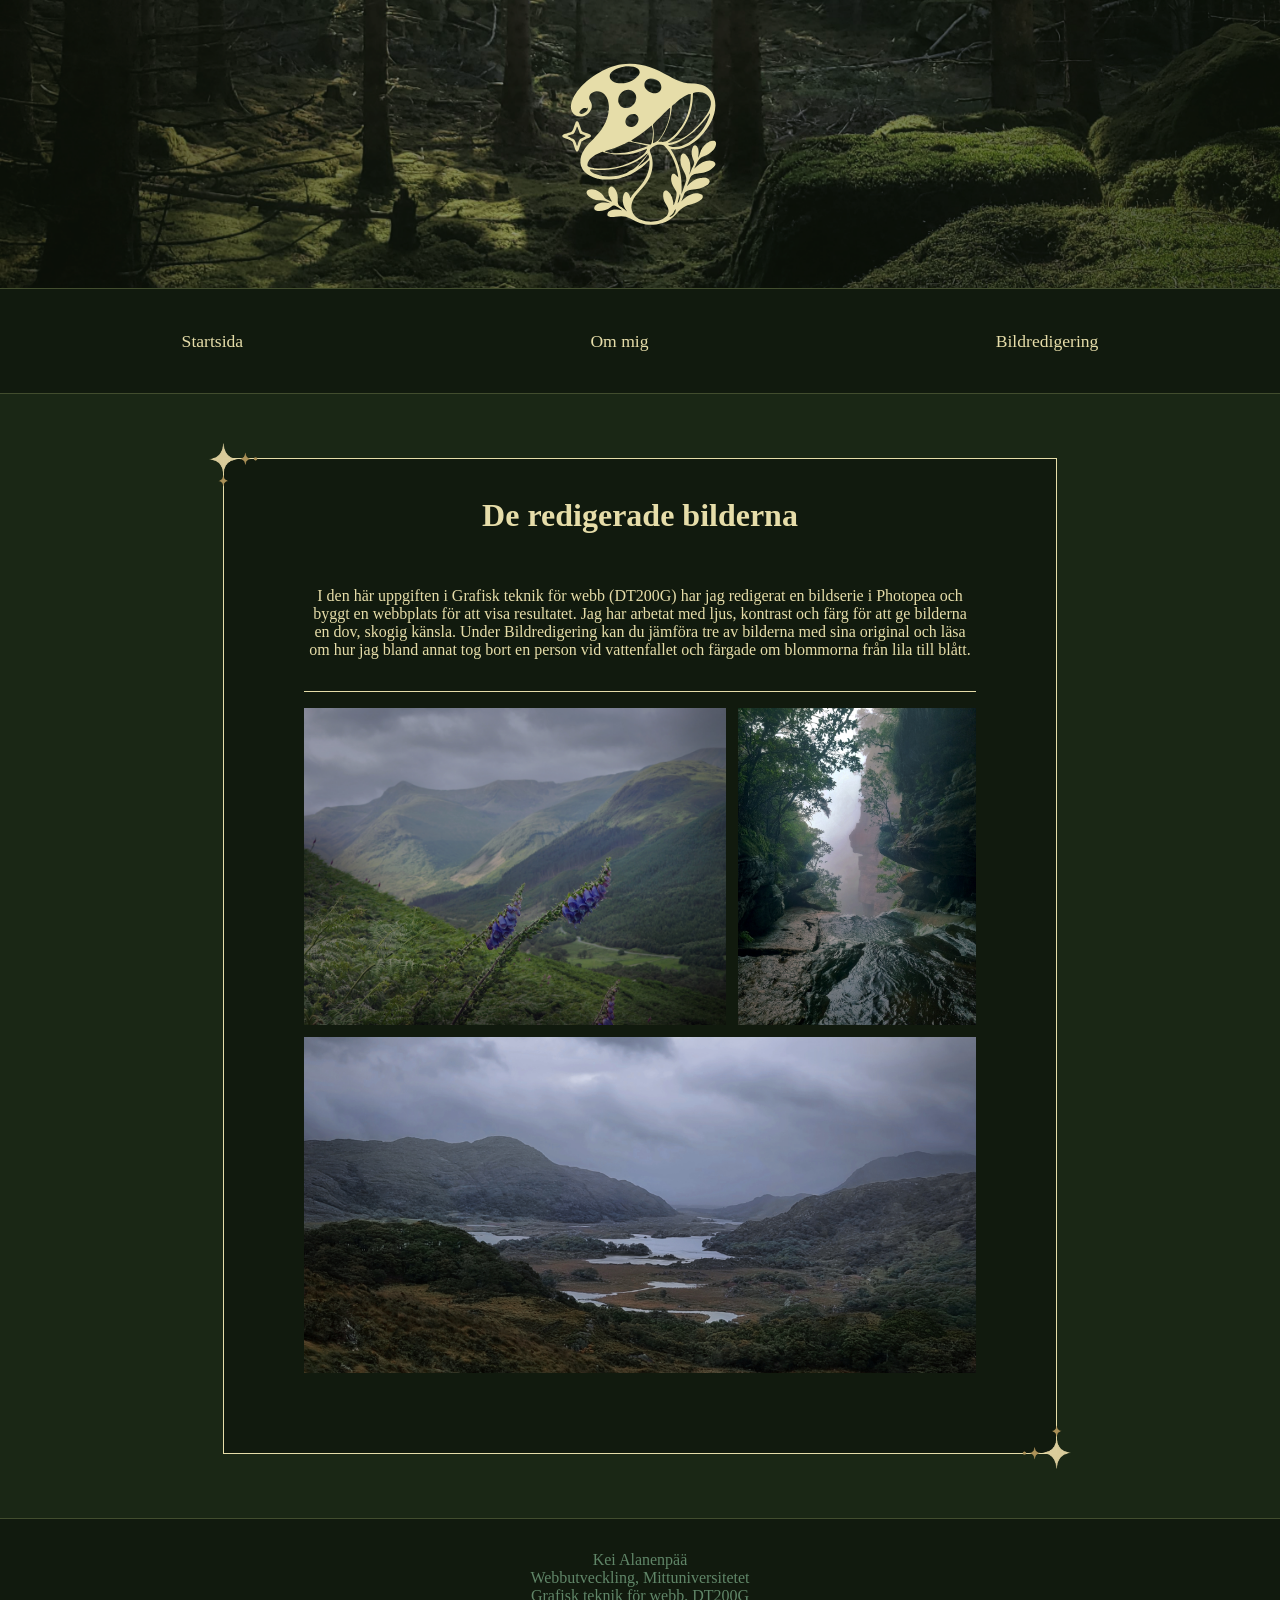
<file: index.html>
<!doctype html>
<html lang="sv">
  <head>
    <meta charset="UTF-8" />
    <meta name="viewport" content="width=device-width, initial-scale=1.0" />
    <title>Startsida</title>
    <link rel="stylesheet" href="styles.css" />
    <link rel="icon" href="images/favicon.ico" sizes="16x16" />
    <link rel="icon" href="images/favicon.png" type="image/png" sizes="32x32" />
  </head>

  <body>
    <header>
      <div class="header-content">
        <img class="svamp-logo" src="images/logo-svamp.svg" alt="" />
        <img class="header-image" src="images/header.png" alt="" />
      </div>

      <nav>
        <ul>
          <li><a href="index.html" aria-current="page">Startsida</a></li>
          <li><a href="om-mig.html">Om mig</a></li>
          <li><a href="bildredigering.html">Bildredigering</a></li>
        </ul>
      </nav>
    </header>

    <main>
      <div class="redigerade-bilder">
        <img class="sparkles-corner" src="images/sparkles-corner.png" alt="" />

        <h1>De redigerade bilderna</h1>

        <p>
          I den här uppgiften i Grafisk teknik för webb (DT200G) har jag
          redigerat en bildserie i Photopea och byggt en webbplats för att visa
          resultatet. Jag har arbetat med ljus, kontrast och färg för att ge
          bilderna en dov, skogig känsla. Under Bildredigering kan du jämföra
          tre av bilderna med sina original och läsa om hur jag bland annat tog
          bort en person vid vattenfallet och färgade om blommorna från lila
          till blått.
        </p>

        <hr />

        <div class="startsida-galleri">
          <img
            src="images/bildserie001-edited.jpg"
            alt="Blå blommor i förgrunden med en grön bergsdal bakom"
          />
          <img
            src="images/bildserie017-edited.jpg"
            alt="Våta klippor och träd vid ett vattenfall i dimma"
          />
          <img
            src="images/bildserie004-edited.jpg"
            alt="Sjöar mellan berg under en molnig himmel"
          />
        </div>

        <img
          class="sparkles-corner-2"
          src="images/sparkles-corner.png"
          alt=""
        />
      </div>
    </main>

    <footer>
      <p>
        Kei Alanenpää<br />
        Webbutveckling, Mittuniversitetet<br />
        Grafisk teknik för webb, DT200G
      </p>
    </footer>
  </body>
</html>
</file>
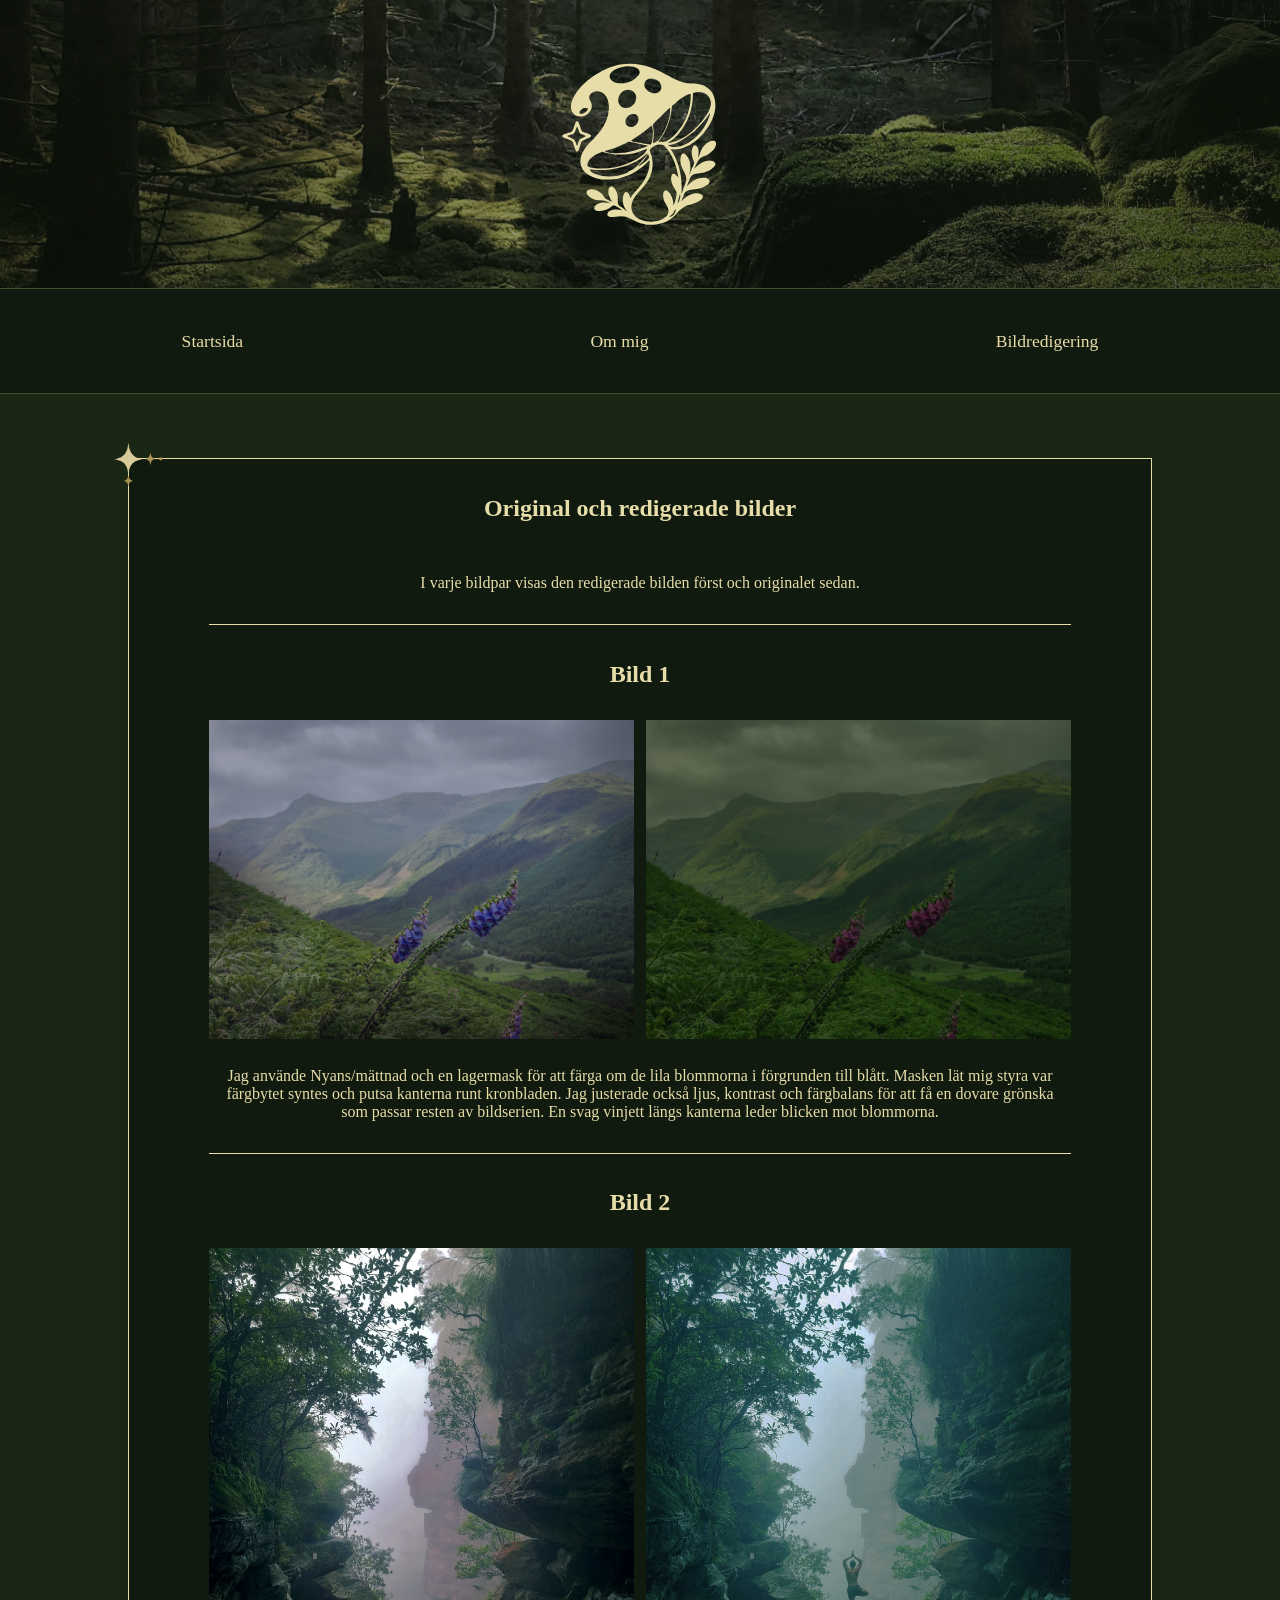
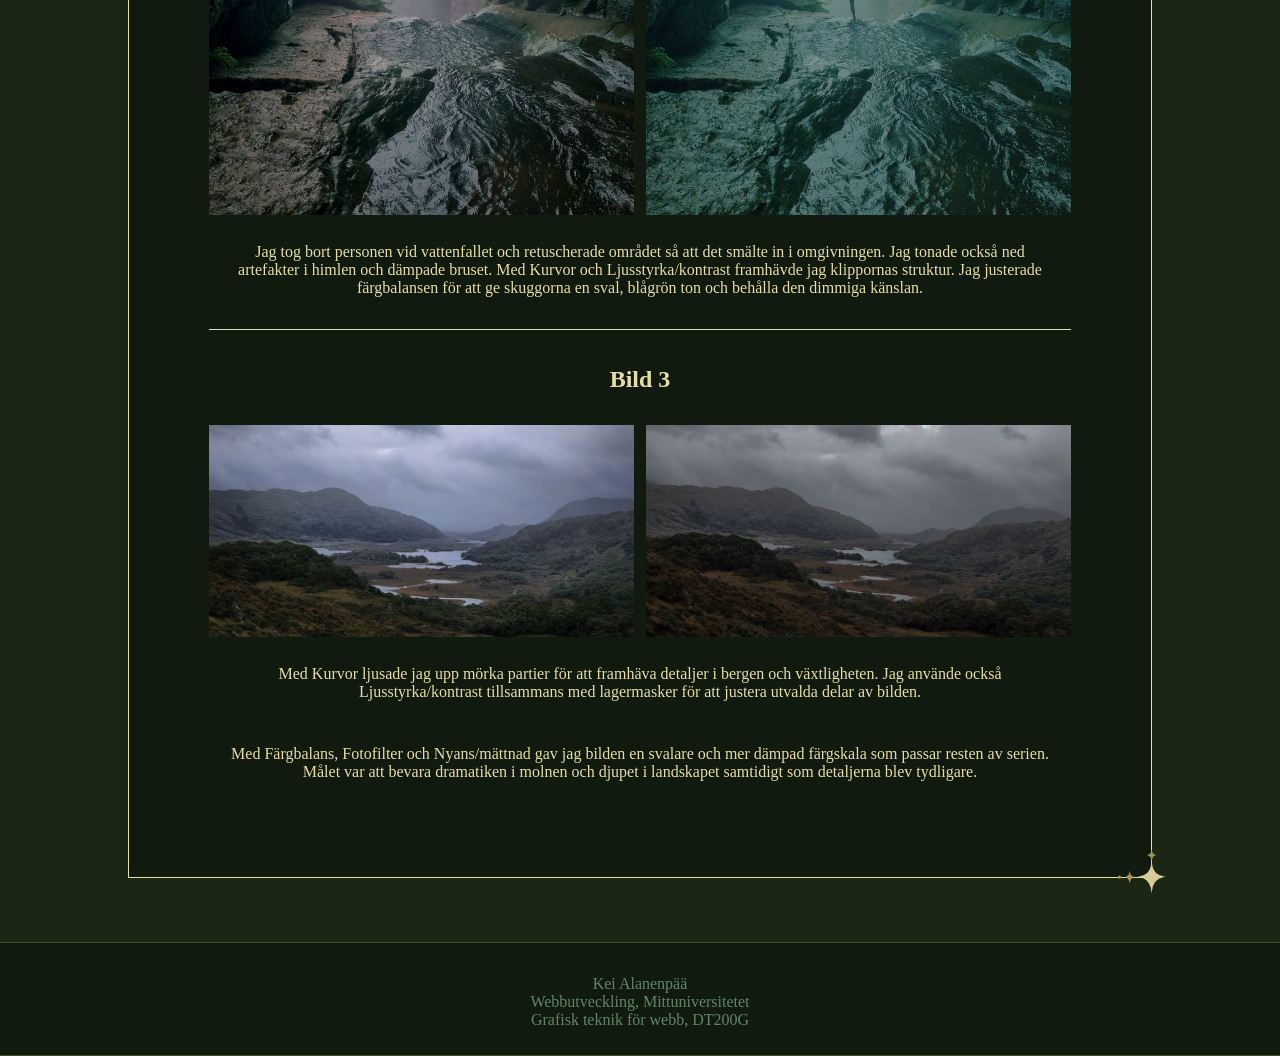
<file: bildredigering.html>
<!doctype html>
<html lang="sv">
  <head>
    <meta charset="UTF-8" />
    <meta name="viewport" content="width=device-width, initial-scale=1.0" />
    <title>Bildredigering</title>
    <link rel="stylesheet" href="styles.css" />
    <link rel="icon" href="images/favicon.ico" sizes="16x16" />
    <link rel="icon" href="images/favicon.png" type="image/png" sizes="32x32" />
  </head>

  <body>
    <header>
      <div class="header-content">
        <img class="svamp-logo" src="images/logo-svamp.svg" alt="" />
        <img class="header-image" src="images/header.png" alt="" />
      </div>

      <nav>
        <ul>
          <li><a href="index.html">Startsida</a></li>
          <li><a href="om-mig.html">Om mig</a></li>
          <li>
            <a href="bildredigering.html" aria-current="page">Bildredigering</a>
          </li>
        </ul>
      </nav>
    </header>

    <main>
      <article class="redigerade-bilder bildjamforelse">
        <img class="sparkles-corner" src="images/sparkles-corner.png" alt="" />

        <h1>Original och redigerade bilder</h1>
        <p>
          I varje bildpar visas den redigerade bilden först och originalet
          sedan.
        </p>

        <hr />

        <div class="bild-grupp-1">
          <h2>Bild 1</h2>
          <img
            src="images/bildserie001-edited.jpg"
            alt="Redigerad bild med blå blommor framför en bergsdal"
          />
          <img
            src="images/bildserie001.jpg"
            alt="Originalbild med lila blommor framför en bergsdal"
          />
          <p>
            Jag använde Nyans/mättnad och en lagermask för att färga om de lila
            blommorna i förgrunden till blått. Masken lät mig styra var
            färgbytet syntes och putsa kanterna runt kronbladen. Jag justerade
            också ljus, kontrast och färgbalans för att få en dovare grönska som
            passar resten av bildserien. En svag vinjett längs kanterna leder
            blicken mot blommorna.
          </p>
        </div>

        <hr />

        <div class="bild-grupp-2">
          <h2>Bild 2</h2>
          <img
            src="images/bildserie017-edited.jpg"
            alt="Redigerad bild av vattenfallet där personen har tagits bort"
          />
          <img
            src="images/bildserie017.jpg"
            alt="Originalbild med en person vid vattenfallet"
          />
          <p>
            Jag tog bort personen vid vattenfallet och retuscherade området så
            att det smälte in i omgivningen. Jag tonade också ned artefakter i
            himlen och dämpade bruset. Med Kurvor och Ljusstyrka/kontrast
            framhävde jag klippornas struktur. Jag justerade färgbalansen för
            att ge skuggorna en sval, blågrön ton och behålla den dimmiga
            känslan.
          </p>
        </div>

        <hr />

        <div class="bild-grupp-3">
          <h2>Bild 3</h2>
          <img
            src="images/bildserie004-edited.jpg"
            alt="Redigerad bild av sjöar och berg i svala, dämpade toner"
          />
          <img
            src="images/bildserie004.jpg"
            alt="Originalbild av sjöar mellan berg under en molnig himmel"
          />
          <p>
            Med Kurvor ljusade jag upp mörka partier för att framhäva detaljer i
            bergen och växtligheten. Jag använde också Ljusstyrka/kontrast
            tillsammans med lagermasker för att justera utvalda delar av bilden.
          </p>
          <p>
            Med Färgbalans, Fotofilter och Nyans/mättnad gav jag bilden en
            svalare och mer dämpad färgskala som passar resten av serien. Målet
            var att bevara dramatiken i molnen och djupet i landskapet samtidigt
            som detaljerna blev tydligare.
          </p>
        </div>

        <img
          class="sparkles-corner-2"
          src="images/sparkles-corner.png"
          alt=""
        />
      </article>
    </main>

    <footer>
      <p>
        Kei Alanenpää<br />
        Webbutveckling, Mittuniversitetet<br />
        Grafisk teknik för webb, DT200G
      </p>
    </footer>
  </body>
</html>
</file>
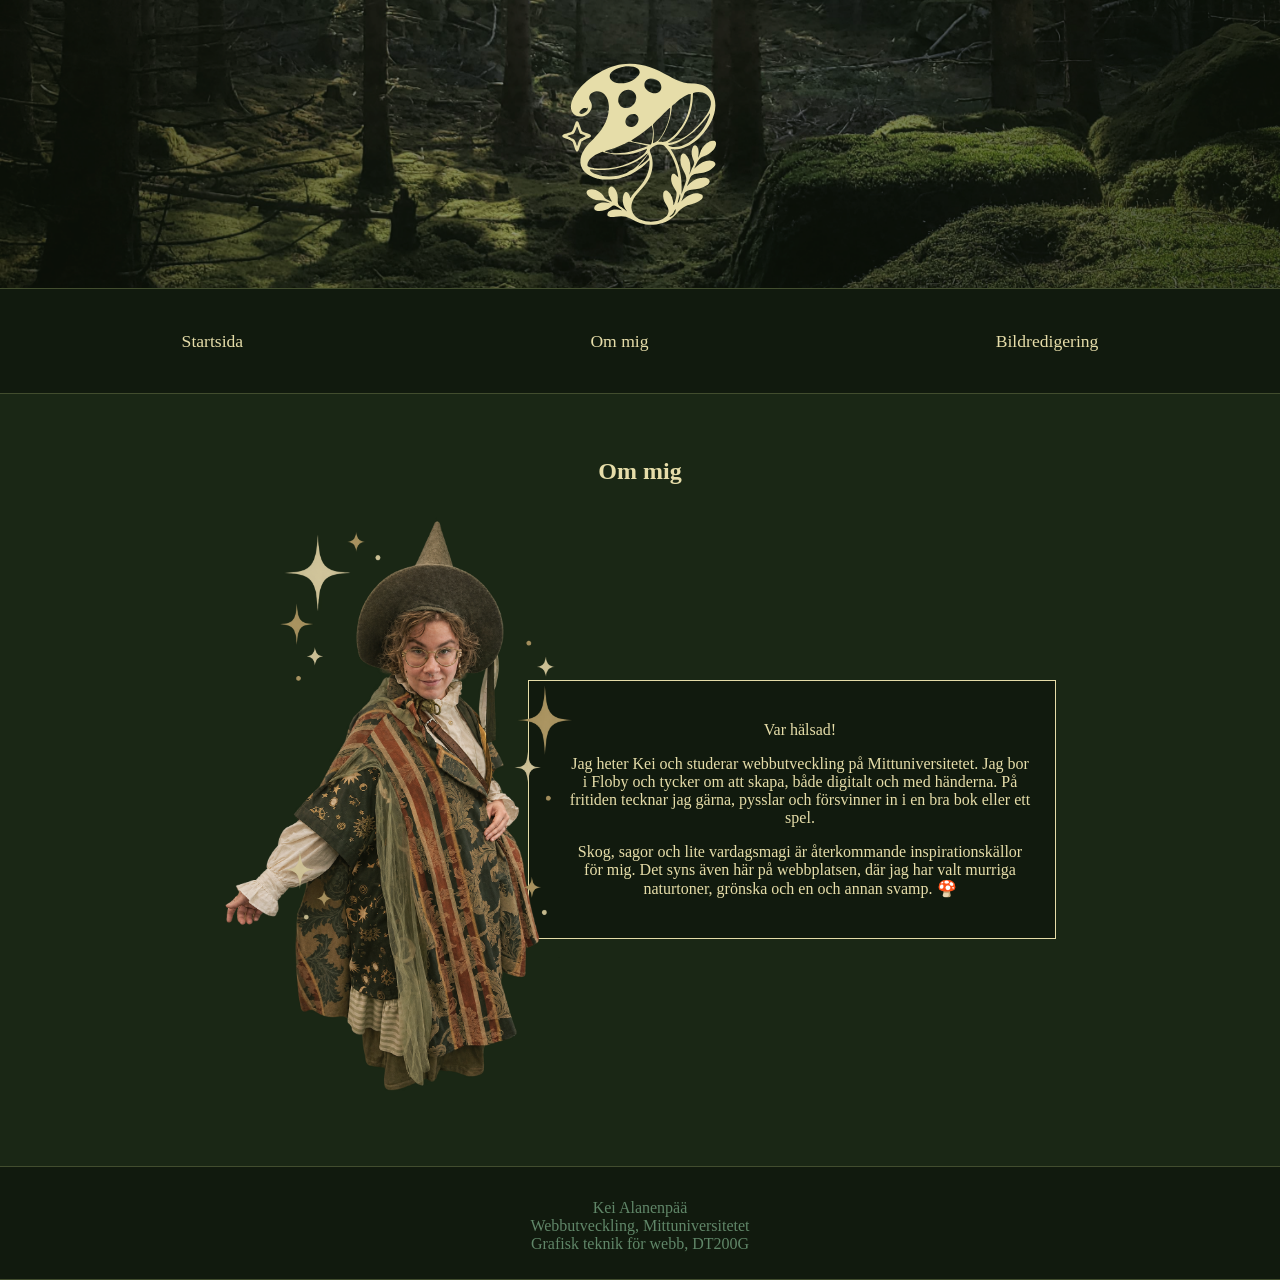
<file: om-mig.html>
<!doctype html>
<html lang="sv">
  <head>
    <meta charset="UTF-8" />
    <meta name="viewport" content="width=device-width, initial-scale=1.0" />
    <title>Om mig</title>
    <link rel="stylesheet" href="styles.css" />
    <link rel="icon" href="images/favicon.ico" sizes="16x16" />
    <link rel="icon" href="images/favicon.png" type="image/png" sizes="32x32" />
  </head>

  <body>
    <header>
      <div class="header-content">
        <img class="svamp-logo" src="images/logo-svamp.svg" alt="" />
        <img class="header-image" src="images/header.png" alt="" />
      </div>

      <nav>
        <ul>
          <li><a href="index.html">Startsida</a></li>
          <li><a href="om-mig.html" aria-current="page">Om mig</a></li>
          <li><a href="bildredigering.html">Bildredigering</a></li>
        </ul>
      </nav>
    </header>

    <main>
      <article class="om-mig-container">
        <h1>Om mig</h1>

        <div class="om-mig-portratt">
          <img class="om-mig-image" src="images/portrait3.png" alt="Porträtt av Kei" />
          <img class="om-mig-sparkles" src="images/sparkles.png" alt="" />
        </div>

        <div class="om-mig-text">
          <p>Var hälsad!</p>
          <p>
            Jag heter Kei och studerar webbutveckling på Mittuniversitetet. Jag
            bor i Floby och tycker om att skapa, både digitalt och med händerna.
            På fritiden tecknar jag gärna, pysslar och försvinner in i en bra
            bok eller ett spel.
          </p>
          <p>
            Skog, sagor och lite vardagsmagi är återkommande inspirationskällor
            för mig. Det syns även här på webbplatsen, där jag har valt murriga
            naturtoner, grönska och en och annan svamp. 🍄
          </p>
        </div>
      </article>
    </main>

    <footer>
      <p>
        Kei Alanenpää<br />
        Webbutveckling, Mittuniversitetet<br />
        Grafisk teknik för webb, DT200G
      </p>
    </footer>
  </body>
</html>
</file>
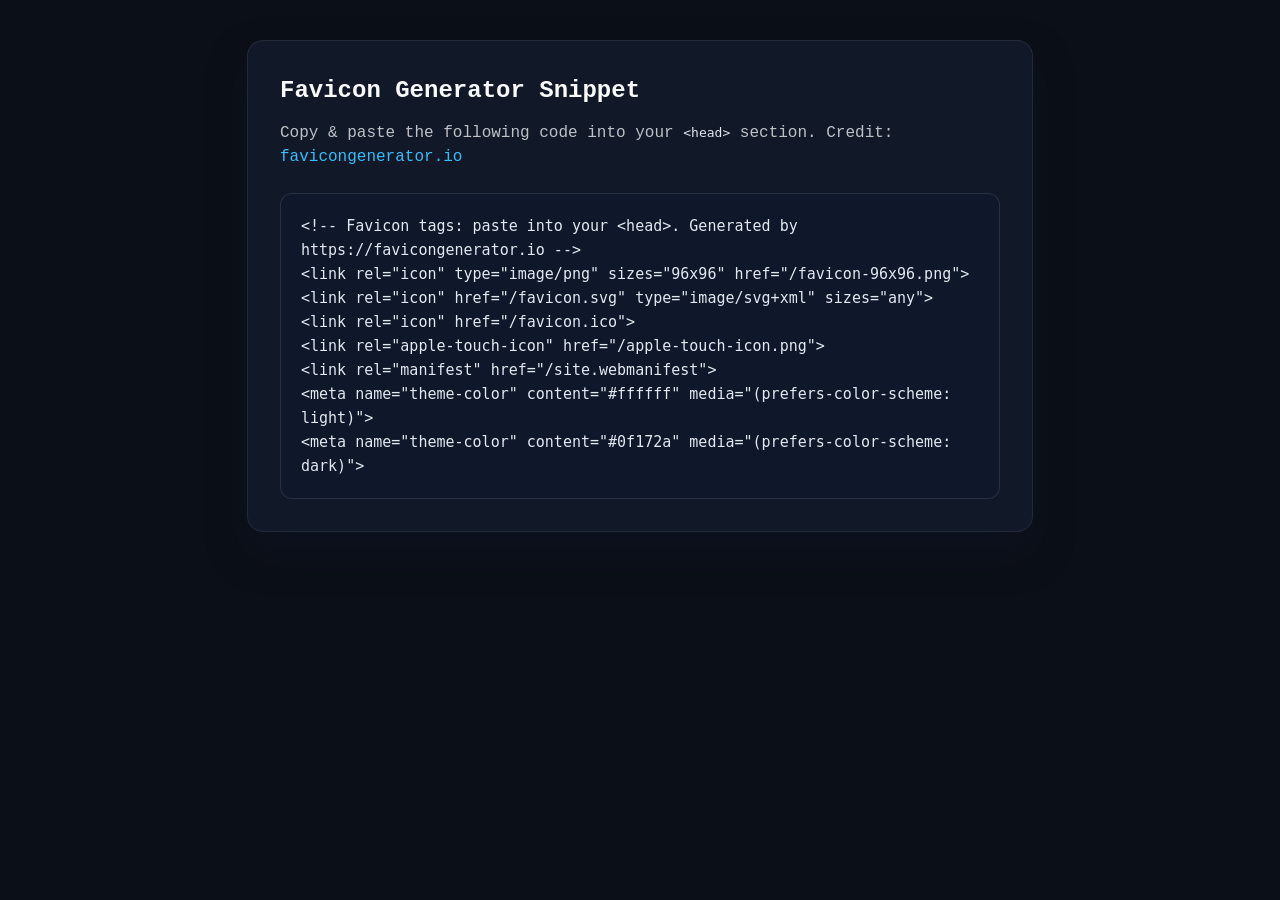
<file: images/favicon-code.html>
<!doctype html>
<html lang="en">
<head>
  <meta charset="utf-8">
  <title>Favicon Generator Snippet</title>
  <style>
    :root {
      font-family: ui-monospace, SFMono-Regular, Consolas, 'Liberation Mono', Menlo, monospace;
      background: #0b0f17;
      color: #f8fafc;
      line-height: 1.5;
    }
    body {
      margin: 0;
      padding: 2.5rem 1.25rem 3rem;
      display: flex;
      justify-content: center;
    }
    main {
      max-width: 720px;
      width: 100%;
      background: #111827;
      border: 1px solid rgba(248, 250, 252, 0.08);
      border-radius: 16px;
      padding: 2rem;
      box-shadow: 0 20px 40px rgba(15, 23, 42, 0.4);
    }
    h1 {
      margin: 0 0 0.75rem;
      font-size: 1.5rem;
      font-weight: 600;
    }
    p {
      margin: 0 0 1.5rem;
      color: rgba(248, 250, 252, 0.75);
    }
    pre {
      margin: 0;
      background: #0f172a;
      border-radius: 12px;
      padding: 1.25rem;
      border: 1px solid rgba(248, 250, 252, 0.1);
      overflow-x: auto;
      font-size: 0.9375rem;
      line-height: 1.6;
      white-space: pre-wrap;
    }
    code {
      color: #e2e8f0;
    }
    a {
      color: #38bdf8;
      text-decoration: none;
    }
    a:hover {
      text-decoration: underline;
    }
  </style>
</head>
<body>
  <main>
    <h1>Favicon Generator Snippet</h1>
    <p>Copy &amp; paste the following code into your <code>&lt;head&gt;</code> section. Credit: <a href="https://favicongenerator.io" target="_blank" rel="noopener noreferrer">favicongenerator.io</a></p>
    <pre><code>&lt;!-- Favicon tags: paste into your &lt;head&gt;. Generated by https://favicongenerator.io --&gt;
&lt;link rel=&quot;icon&quot; type=&quot;image/png&quot; sizes=&quot;96x96&quot; href=&quot;/favicon-96x96.png&quot;&gt;
&lt;link rel=&quot;icon&quot; href=&quot;/favicon.svg&quot; type=&quot;image/svg+xml&quot; sizes=&quot;any&quot;&gt;
&lt;link rel=&quot;icon&quot; href=&quot;/favicon.ico&quot;&gt;
&lt;link rel=&quot;apple-touch-icon&quot; href=&quot;/apple-touch-icon.png&quot;&gt;
&lt;link rel=&quot;manifest&quot; href=&quot;/site.webmanifest&quot;&gt;
&lt;meta name=&quot;theme-color&quot; content=&quot;#ffffff&quot; media=&quot;(prefers-color-scheme: light)&quot;&gt;
&lt;meta name=&quot;theme-color&quot; content=&quot;#0f172a&quot; media=&quot;(prefers-color-scheme: dark)&quot;&gt;
</code></pre>
  </main>
</body>
</html>
</file>
<file: styles.css>
/* GEMENSAMT */

* {
  font-family: Georgia, "Times New Roman", Times, serif;
}

body {
  background-color: #1a2715;
  margin: 0;
  padding: 0;
  color: #e6dda9;
}

header {
  position: relative;
}

.header-content {
  position: relative;
}

.header-image {
  display: block;
  width: 100%;
  height: auto;
  opacity: 60%;
  border-radius: 0;
}

.svamp-logo {
  position: absolute;
  top: 20px;
  left: 50%;
  transform: translateX(-50%);
  width: 100px;
  height: auto;
  opacity: 1;
  z-index: 1;
}

nav {
  border-block: 1px solid #424d2e;
  background-color: #111a0e;
}

nav ul,
nav li,
nav a {
  display: flex;
  flex-direction: row;
  justify-content: space-around;
  align-items: center;
  text-decoration: none;
  list-style-type: none;
  padding: 0.5rem;
  font-size: 1.1rem;
  color: #e6dda9;
}

h1 {
  text-align: center;
}

main {
  max-width: 64rem;
  margin-inline: auto;
  margin-top: 2rem;
  padding-block-start: 2rem;
  padding-inline: 2rem;
}

footer {
  display: block;
  width: auto;
  height: 5rem;
  background-color: #111a0e;
  margin-top: 4rem;
  padding-block: 1rem;
  color: #608668;
  border-block: 1px solid #424d2e;
}

/* OM MIG */

.om-mig-portratt {
  position: relative;
  width: min(100%, 20rem);
  margin-inline: auto;
}

.om-mig-image {
  position: relative;
  display: block;
  width: 100%;
  height: auto;
}

.om-mig-sparkles {
  position: absolute;
  top: -1rem;
  left: 2.4rem;
  width: 100%;
  height: auto;
  pointer-events: none;
  z-index: 1;
}

.om-mig-text {
  background-color: #111a0e;
  border: 1px solid #e6dda9;
  margin: 1rem;
  padding: 1.5rem;
}

/* STARTSIDAN OCH BILDREDIGERING */

.redigerade-bilder {
  display: grid;
  grid-template-columns: minmax(0, 1fr);
  gap: 1rem;
  background-color: #111a0e;
  border: 1px solid #e6dda9;
  padding: 0.5rem;
  max-width: 42rem;
  margin: 0;
  position: relative;
}

.redigerade-bilder > hr {
  width: 100%;
  margin: 0;
  border: 0;
  border-top: 1px solid #e6dda9;
}

.redigerade-bilder > div {
  display: grid;
  grid-template-columns: repeat(2, minmax(0, 1fr));
  gap: 0.75rem;
  align-items: start;
}

.redigerade-bilder,
h2,
p {
  grid-column: 1 / -1;
  text-align: center;
}

.redigerade-bilder > div > h3 {
  margin: 0;
}

.redigerade-bilder > div > h3,
.redigerade-bilder > div > p {
  grid-column: 1 / -1;
  text-align: center;
  padding-inline: 1rem;
}

.redigerade-bilder img {
  display: block;
  width: 100%;
  height: auto;
}

/* STARTSIDANS GALLERI */

.redigerade-bilder > .startsida-galleri {
  grid-template-columns: minmax(0, 16fr) minmax(0, 9fr);
  align-items: center;
}

.startsida-galleri > img:last-child {
  grid-column: 1 / -1;
}

/* HÖRNSTJÄRNOR */

.redigerade-bilder > .sparkles-corner,
.redigerade-bilder > .sparkles-corner-2 {
  position: absolute;
  width: 6rem;
  height: auto;
  pointer-events: none;
}

.redigerade-bilder > .sparkles-corner {
  top: -2.5rem;
  left: -2.3rem;
}

.redigerade-bilder > .sparkles-corner-2 {
  bottom: -2.5rem;
  right: -2.3em;
  transform: rotate(180deg);
}

/* BREDA SKÄRMAR */

@media screen and (min-width: 64rem) {
  .header-image {
    height: 18rem;
    object-fit: cover;
    object-position: center;
  }

  .svamp-logo {
    top: 50%;
    transform: translate(-50%, -50%);
    width: 170px;
  }

  .om-mig-container {
    display: grid;
    grid-template-columns: 20rem minmax(0, 1fr);
    align-items: center;
    max-width: 52rem;
    margin-inline: auto;
  }

  .om-mig-container > h1 {
    grid-column: 1 / -1;
    margin: 0 0 2rem;
    text-align: center;
  }

  .om-mig-portratt {
    z-index: 1;
  }

  .om-mig-text {
    margin: 0 0 0 -1rem;
    padding-left: 2.5rem;
  }

  .redigerade-bilder {
    margin-inline: auto;
    padding: 1rem 5rem 5rem;
  }

  .redigerade-bilder.bildjamforelse {
    max-width: 56rem;
  }
}

/* SMALA SKÄRMAR */

@media screen and (max-width: 36rem) {
  .redigerade-bilder > div {
    grid-template-columns: minmax(0, 1fr);
  }

  .redigerade-bilder > .startsida-galleri {
    gap: 0.5rem;
  }

  nav ul {
    flex-wrap: wrap;
  }

  .svamp-logo {
    top: 50%;
    transform: translate(-50%, -50%);
  }

  .om-mig-container > h1 {
    position: relative;
    top: -2rem;
  }

  .om-mig-image {
    left: -1rem;
  }

  .om-mig-sparkles {
    left: 1rem;
  }

  .redigerade-bilder > .sparkles-corner {
    left: -2.3rem;
  }

  .redigerade-bilder > .sparkles-corner-2 {
    right: -2.3rem;
  }
}
</file>
